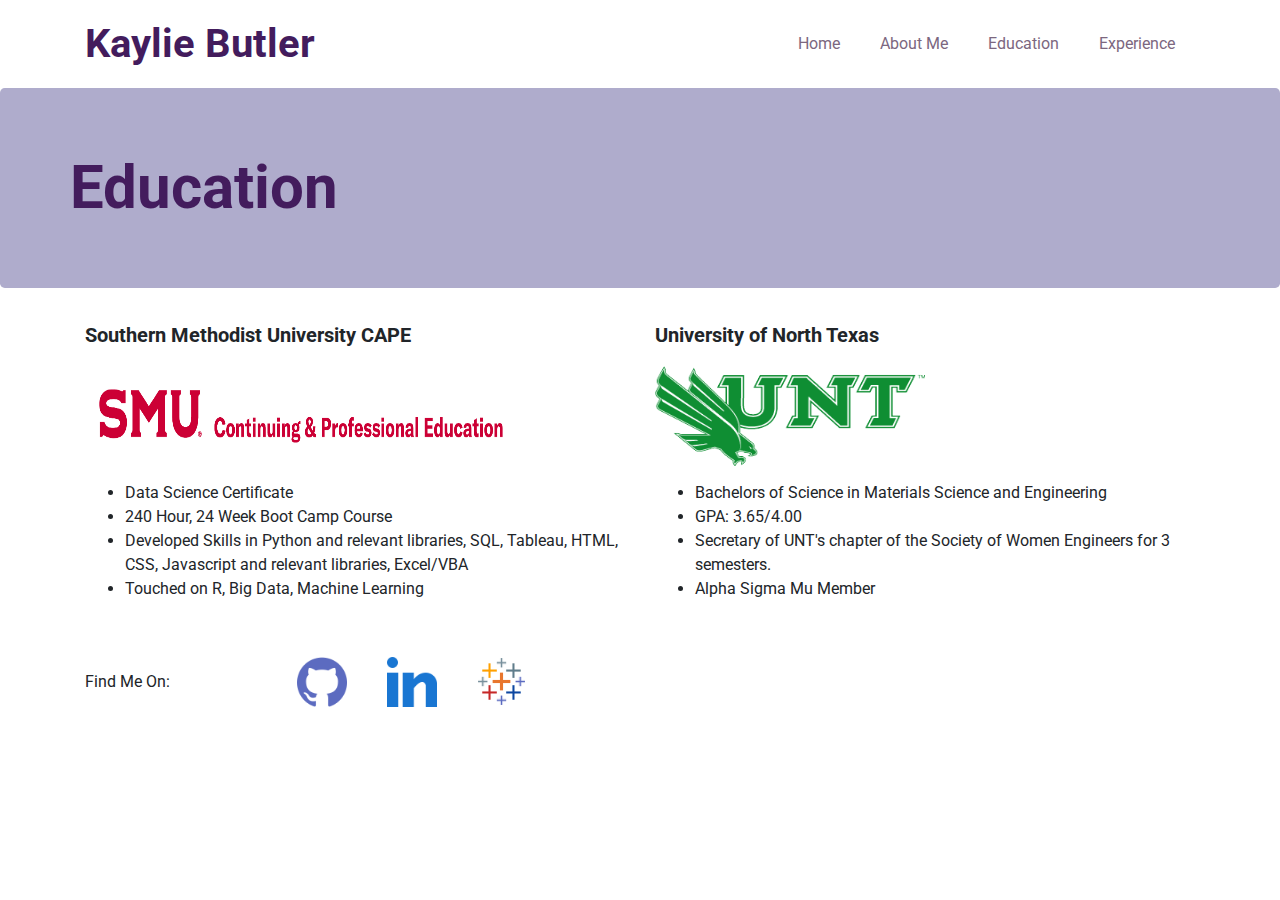
<file: education.html>
<!DOCTYPE html>
<html lang="en">
  <head>
    <title>Kaylie Butler's Portfolio</title>
    <meta charset="utf-8" />
    <link rel="stylesheet" href="https://stackpath.bootstrapcdn.com/bootstrap/4.3.1/css/bootstrap.min.css" integrity="sha384-ggOyR0iXCbMQv3Xipma34MD+dH/1fQ784/j6cY/iJTQUOhcWr7x9JvoRxT2MZw1T" crossorigin="anonymous">
    <link href='https://fonts.googleapis.com/css?family=Roboto:300,400,700' rel='stylesheet' type='text/css'>
    <link href="style.css" type="text/css" rel="stylesheet">
  </head>
  <body>
    <header class="container">
      <div class="row">
        <h1 class="col-sm-6">Kaylie Butler</h1>
        <nav class="col-sm-6 text-right">
          <a href="index.html">Home</a>
          <a href="about.html">About Me</a>
          <a href="education.html">Education</a>
          <a href="experience.html">Experience</a>
        </nav>
      </div>
    </header>
    <section class="jumbotron">
      <div class="container">
        <div class="row">
          <h2>Education</h2>
        </div>
      </div>
    </section>
    <section class="container">
      <div class="row">
        <div class="col-sm-6">
          <p class="font-weight-bold">Southern Methodist University CAPE</p>
          <img src="images/SMUContinuingProfessionalEducation_FormalHrz_digitalonly_R.jpg" class="school-logo-smu"/>
          <ul>
            <li>Data Science Certificate</li>
            <li>240 Hour, 24 Week Boot Camp Course</li>
            <li>Developed Skills in Python and relevant libraries, SQL, Tableau, HTML, CSS, Javascript and relevant libraries, Excel/VBA</li>
            <li>Touched on R, Big Data, Machine Learning</li>
          </ul>
        </div>
        <div class="col-sm-6">
          <p class="font-weight-bold">University of North Texas</p>
          <img src="images/unt_logo.png" class="school-logo"/>
          <ul>
            <li>Bachelors of Science in Materials Science and Engineering</li>
            <li>GPA: 3.65/4.00</li>
            <li>Secretary of UNT's chapter of the Society of Women Engineers for 3 semesters.</li>
            <li>Alpha Sigma Mu Member</li>
          </ul>
        </div>
      </div>
    </section>
    <footer class="container">
      <div class="row">
        <p class="col-sm-4">Find Me On:</p>
        <div class="col-sm-8">
          <ul>
            <li><a href="https://github.com/zarzarbinks0702"><img src="images/github.png" class="icon"></a></li>
            <li><a href="https://www.linkedin.com/in/kaylie-s-butler"><img src="images/linkedin.png" class="icon"></a></li>
            <li><a href="https://public.tableau.com/app/profile/kaylie.sheehan/"><img src="images/tableau.png" class="icon"></a></li>
          </ul>
        </div>
      </div>
    </footer>
  </body>
</html>
</file>
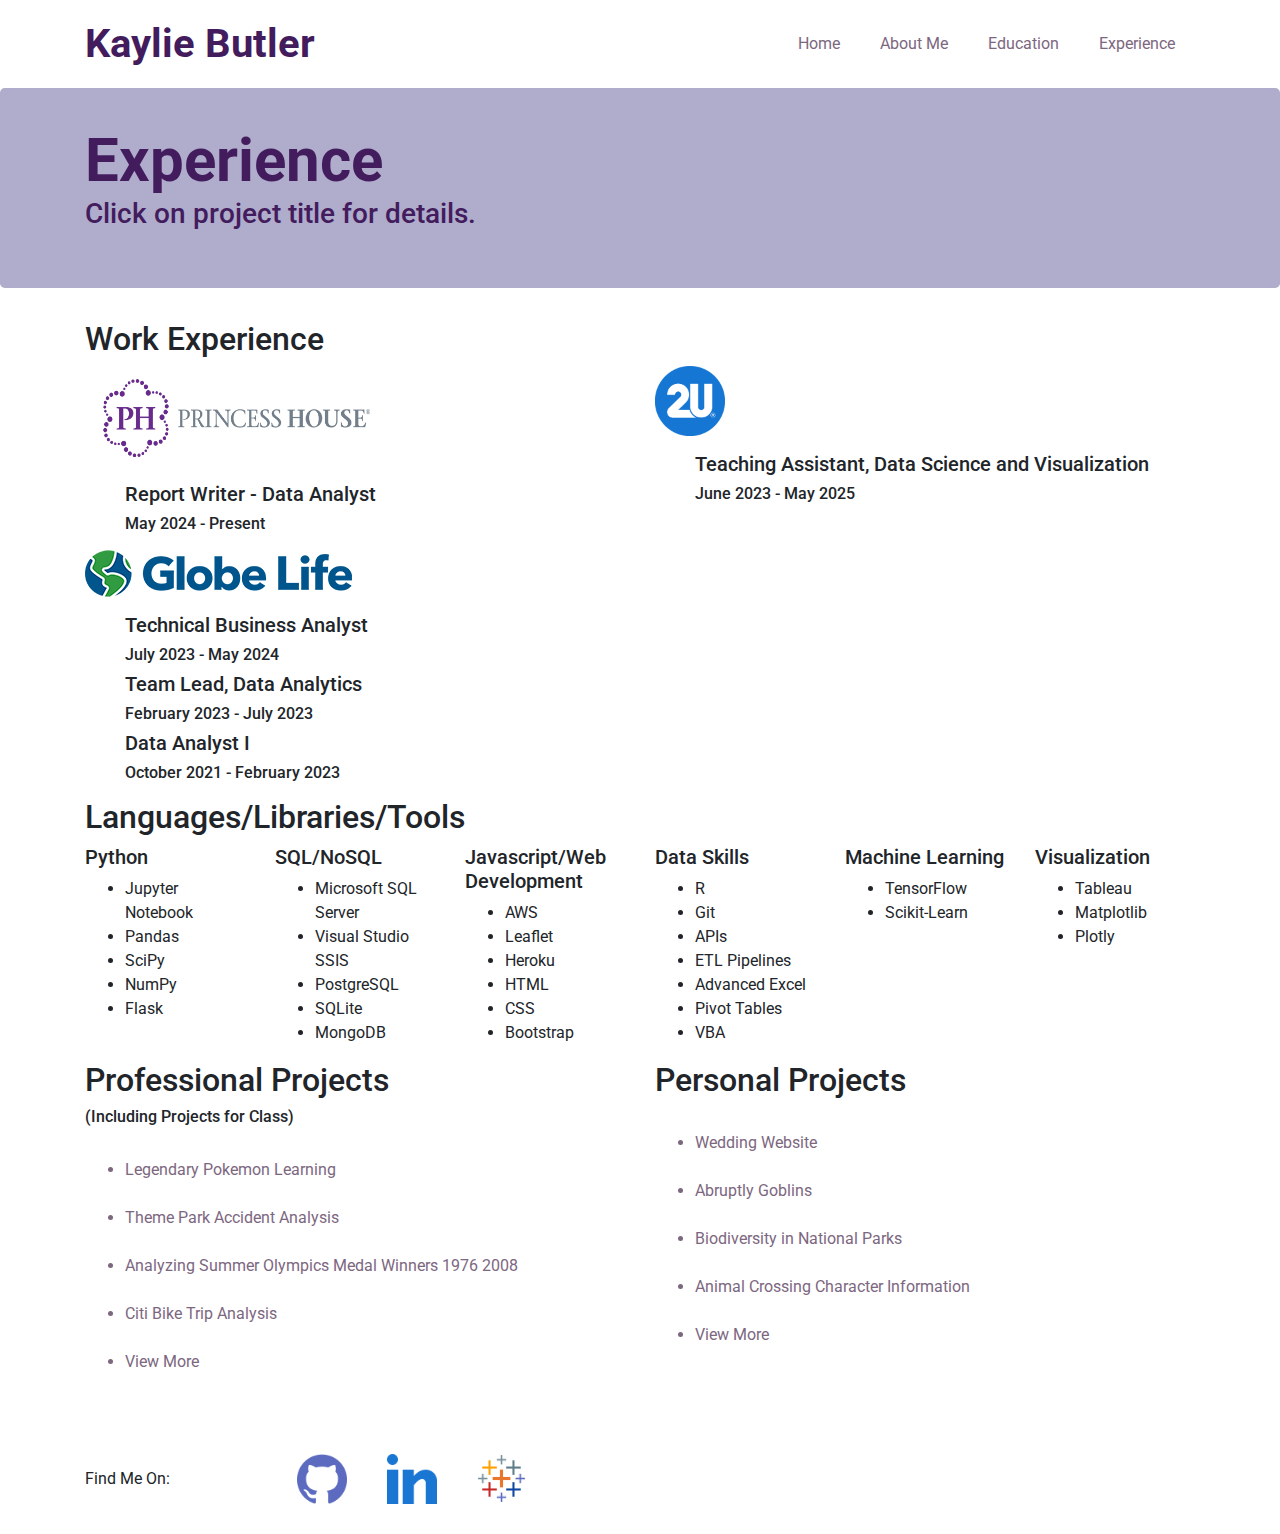
<file: experience.html>
<!DOCTYPE html>
<html lang="en">
  <head>
    <title>Kaylie Butler's Portfolio</title>
    <meta charset="utf-8" />
    <link rel="stylesheet" href="https://stackpath.bootstrapcdn.com/bootstrap/4.3.1/css/bootstrap.min.css" integrity="sha384-ggOyR0iXCbMQv3Xipma34MD+dH/1fQ784/j6cY/iJTQUOhcWr7x9JvoRxT2MZw1T" crossorigin="anonymous">
    <link href='https://fonts.googleapis.com/css?family=Roboto:300,400,700' rel='stylesheet' type='text/css'>
    <link href="style.css" type="text/css" rel="stylesheet">
  </head>
  <body>
    <header class="container">
      <div class="row">
        <h1 class="col-sm-6">Kaylie Butler</h1>
        <nav class="col-sm-6 text-right">
          <a href="index.html">Home</a>
          <a href="about.html">About Me</a>
          <a href="education.html">Education</a>
          <a href="experience.html">Experience</a>
        </nav>
      </div>
    </header>
    <section class="jumbotron">
      <div class="container">
        <h2>Experience</h2>
        <h3>Click on project title for details.</h3>
      </div>
    </section>
    <section class="container skills">
      <h2>Work Experience</h2>
      <div class="row">
        <div class="col-sm-6">
          <img src="images/Princess-House-Logo.png" alt="Princess House Logo" class='ph-logo'>
          <ul class='work-exp'>
            <p> </p>
            <h5>Report Writer - Data Analyst</h5>
            <h6>May 2024 - Present</h6>
          </ul>
        </div>
        <div class="col-sm-6">
          <img src="images/2u-logo.png" alt="2U Education Logo" class="twou-logo">
          <ul class='work-exp'>
            <p> </p>
            <h5>Teaching Assistant, Data Science and Visualization</h5>
            <h6>June 2023 - May 2025</h6>
          </ul>
        </div>
      </div>
      <div class="row">
        <div class="col-sm-6">
          <img src="images/globe_life_logo.png" alt="Globe Life Insurance Logo" class='work-logo'>
          <ul class='work-exp'>
            <p> </p>
            <h5>Technical Business Analyst</h5>
            <h6>July 2023 - May 2024</h6>
            <h5>Team Lead, Data Analytics</h5>
            <h6>February 2023 - July 2023</h6>
            <h5>Data Analyst I</h5>
            <h6>October 2021 - February 2023</h6>
          </ul>
        </div>
      </div>
    </section>
    <section class="container skills">
      <h2>Languages/Libraries/Tools</h2>
      <div class="row">
        <div class="col-sm-2">
          <h5>Python</h5>
          <ul>
            <li>Jupyter Notebook</li>
            <li>Pandas</li>
            <li>SciPy</li>
            <li>NumPy</li>
            <li>Flask</li>
          </ul>
        </div>
        <div class="col-sm-2">
          <h5>SQL/NoSQL</h5>
          <ul>
            <li>Microsoft SQL Server</li>
            <li>Visual Studio SSIS</li>
            <li>PostgreSQL</li>
            <li>SQLite</li>
            <li>MongoDB</li>
          </ul>
        </div>
        <div class="col-sm-2">
          <h5>Javascript/Web Development</h5>
          <ul>
            <li>AWS</li>
            <li>Leaflet</li>
            <li>Heroku</li>
            <li>HTML</li>
            <li>CSS</li>
            <li>Bootstrap</li>
          </ul>
        </div>
        <div class="col-sm-2">
          <h5>Data Skills</h5>
          <ul>
            <li>R</li>
            <li>Git</li>
            <li>APIs</li>
            <li>ETL Pipelines</li>
            <li>Advanced Excel</li>
            <li>Pivot Tables</li>
            <li>VBA</li>
          </ul>
        </div>
        <div class="col-sm-2">
          <h5>Machine Learning</h5>
          <ul>
            <li>TensorFlow</li>
            <li>Scikit-Learn</li>
          </ul>
        </div>
        <div class="col-sm-2">
          <h5>Visualization</h5>
          <ul>
            <li>Tableau</li>
            <li>Matplotlib</li>
            <li>Plotly</li>
          </ul>
        </div>
      </div>
    </section>
    <section class="container skills">
      <div class="row">
        <div class="col-sm-6">
          <h2>Professional Projects</h2>
          <h6>(Including Projects for Class)</h6>
          <ul>
            <a href="https://kjs-legendary-pokemon.herokuapp.com"><li>Legendary Pokemon Learning</li></a>
            <a href="https://amusement-accident-analysis.herokuapp.com/"><li>Theme Park Accident Analysis</li></a>
            <a href="https://github.com/zarzarbinks0702/Analyzing-Summer-Olympics-Medal-Winners-1976-2008"><li>Analyzing Summer Olympics Medal Winners 1976 2008</li></a>
            <a href="https://public.tableau.com/app/profile/kaylie.sheehan/viz/CitiBikeTripAnalysis_16270539058080/Top10EndingStationMap"><li>Citi Bike Trip Analysis</li></a>
            <a href="https://github.com/zarzarbinks0702"><li>View More</li></a>
          </ul>
        </div>
        <div class="col-sm-6">
          <h2>Personal Projects</h2>
          <ul>
            <a href='https://github.com/zarzarbinks0702/kaylie-and-cliet-get-married''https://becomingthebutlers.onrender.com/'><li>Wedding Website</li></a> <!-- <a href='https://github.com/zarzarbinks0702/kaylie-and-cliet-get-married'>(Source Code)</a>-->
            <a href='https://github.com/zarzarbinks0702/Abruptly-Goblins'><li>Abruptly Goblins</li></a>
            <a href="https://github.com/zarzarbinks0702/Biodiversity-In-National-Parks"><li>Biodiversity in National Parks</li></a>
            <a href='https://public.tableau.com/app/profile/kaylie.sheehan/viz/AnimalCrossingCharacterInformation/AnimalCrossing'><li>Animal Crossing Character Information</li></a>
            <a href="https://github.com/zarzarbinks0702"><li>View More</li></a>
          </ul>
        </div>
      </div>
    </section>
    <footer class="container">
      <div class="row">
        <p class="col-sm-4">Find Me On:</p>
        <div class="col-sm-8">
          <ul>
            <li><a href="https://github.com/zarzarbinks0702"><img src="images/github.png" class="icon"></a></li>
            <li><a href="https://www.linkedin.com/in/kaylie-s-butler"><img src="images/linkedin.png" class="icon"></a></li>
            <li><a href="https://public.tableau.com/app/profile/kaylie.sheehan/"><img src="images/tableau.png" class="icon"></a></li>
          </ul>
        </div>
      </div>
    </footer>
  </body>
</html>
</file>
<file: style.css>
body {
  font-family: Roboto, sans-serif;
  background-image: url('https://content.codecademy.com/courses/learn-css-selectors-visual-rules/hypnotize_bg.png');
}

header {
  padding: 20px 0;
  margin: 0;
}

header .row,
footer .row {
  display: flex;
  align-items: center;
}

h1 {
  font-weight: 700;
  margin: 0;
  color: #431c5d;
}

nav {
  display: flex;
  justify-content: flex-end;
}

a {
  padding: 0 20px;
  margin: 0;
  color: #7c677f;
}

.jumbotron {
  display: flex;
  align-items: center;
  background-color: #AFACCC;
  background-size: cover;
  color: #ffffff;
  height: 200px;
}

.jumbotron h2 {
  font-size: 60px;
  font-weight: 700;
  margin: 0;
  color: #431c5d;
}

.jumbotron h3 {
  margin: 0 0 20px;
  color: #431c5d;
}

.col-md-6 {
  margin: 0 0 30px;
}

.btn.btn-primary {
  border-radius: 2px;
  border: 0px;
  color: #fbd1d5;
  background-color: #ffffff;
}

.btn.btn-primary:hover {
  color: #ffffff;
  background-color: #fbd1d5;
}

.btn-secondary {
  background-color: #2a70e0;
  color: #ffffff;
  margin: 0 0 30px;
}

h2 .skills {
  font-weight: 400;
}

footer {
  font-size: 12px;
  padding: 20px 0;
  display: flex;
  margin-top: 20px;
  bottom: 0;
  width: 100%;
  height: 100px;
}

footer ul {
  list-style: none;
  display: inline-flex;
  justify-content: space-between;
}

p {
  font-size: 16px;
}

.icon {
  padding-left: 0;
  max-width:50px;
  height:50px;
}

#cat-img {
  width: 80%;
  height: auto;
}

#about-me,
#exp,
#edu {
  width: 80%;
  height: 80%;
}

.twou-logo {
  width: 70px;
  height: 70px;
}

.school-logo {
  width: 50%;
  height: 100px;
  margin-bottom: 15px;
}

.school-logo-smu {
  width: 80%;
  height: 100px;
  margin-bottom: 15px;
}

.font-weight-bold {
  font-size: 20px;
}

#me {
  width: 80%;
  height: auto;
}

.work-logo img {
  width: 300px;
  height: 50px;
}

.work-exp {
  list-style: none;
}

.ph-logo {
  width: 300px;
  height: 100px;
}
</file>
